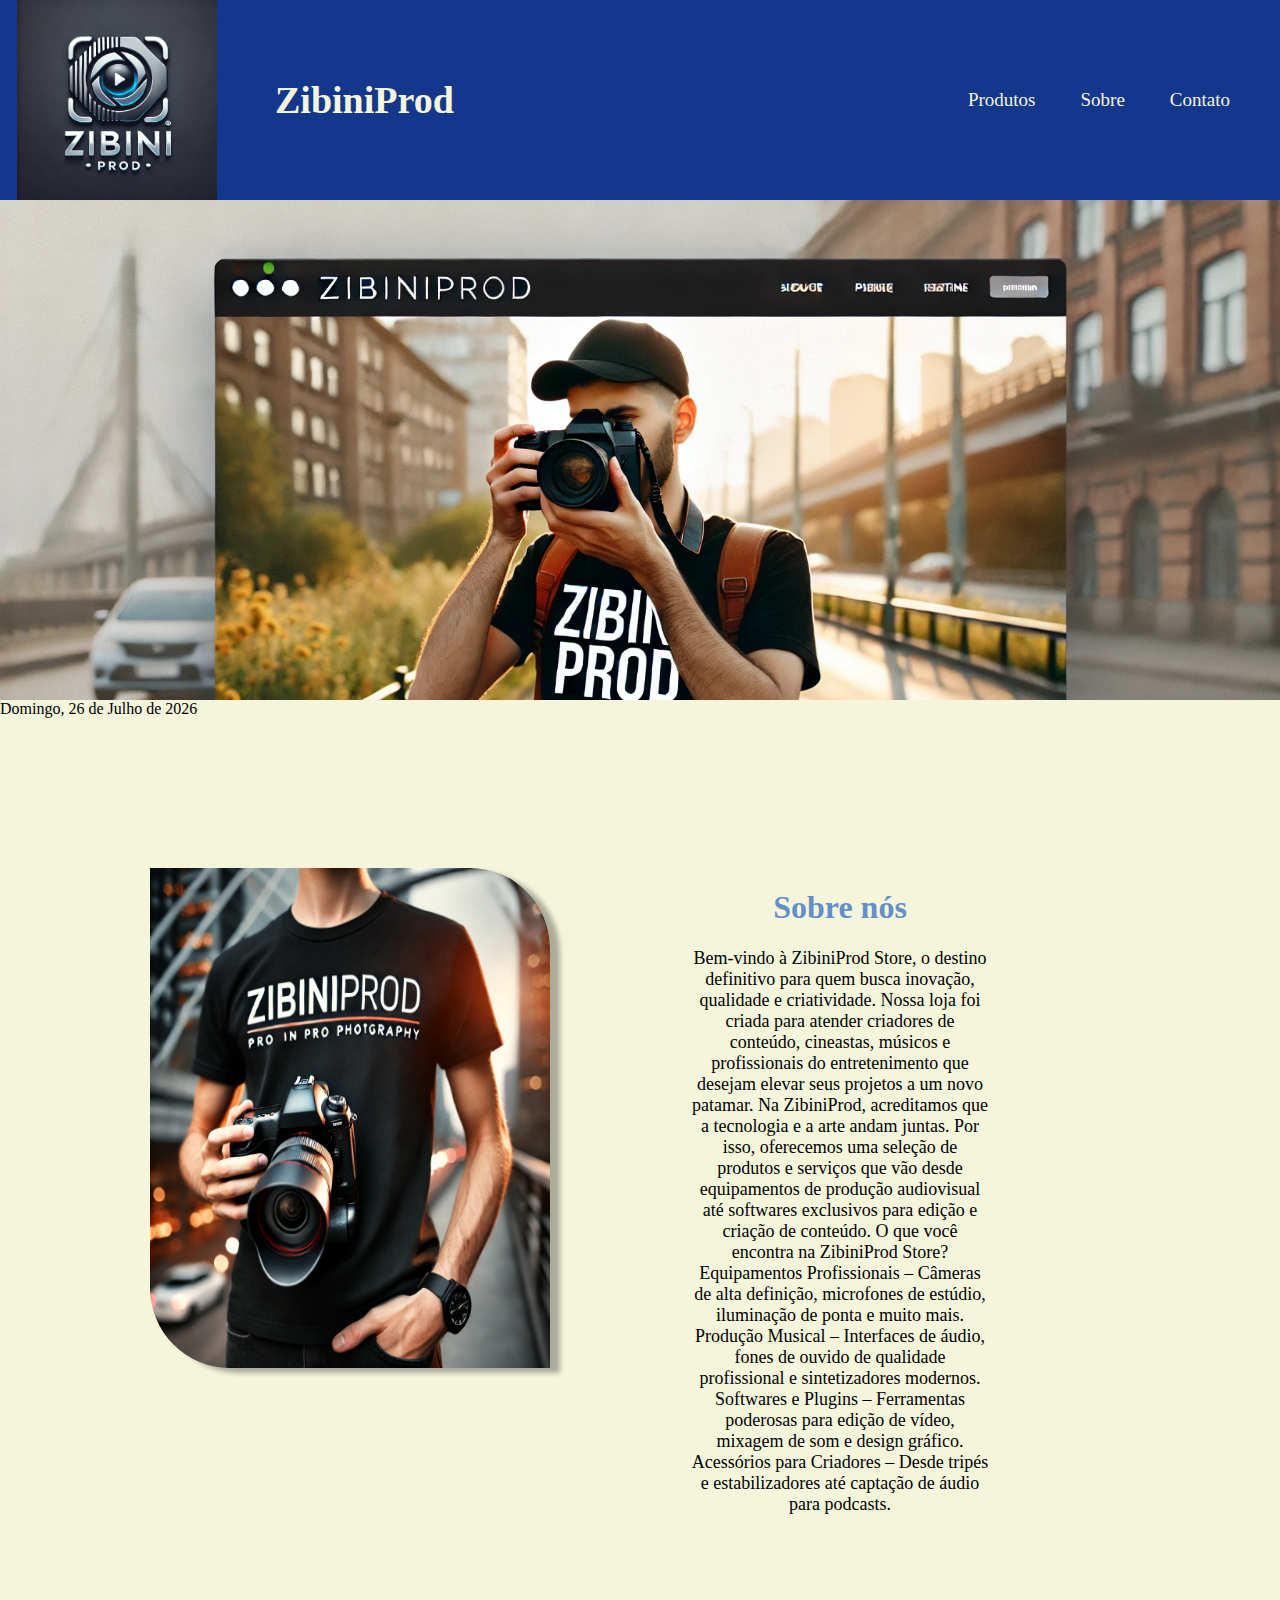
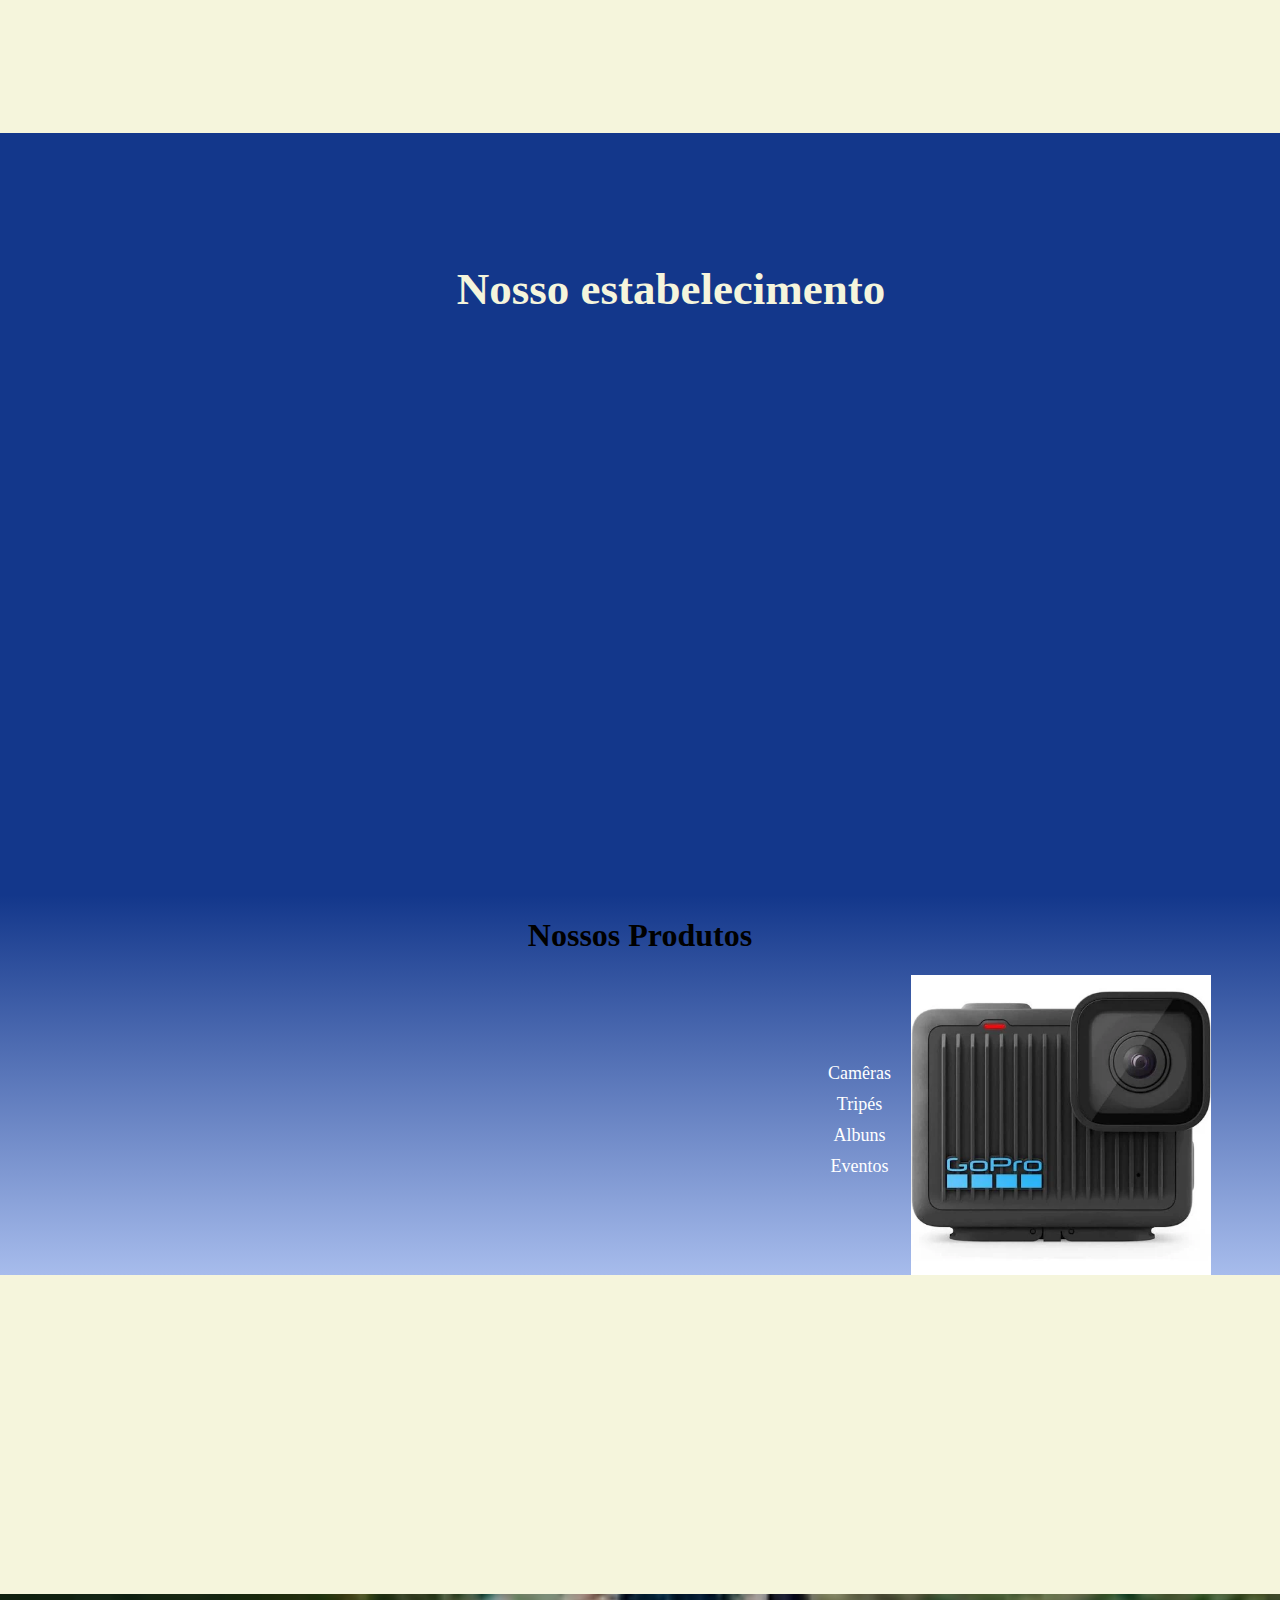
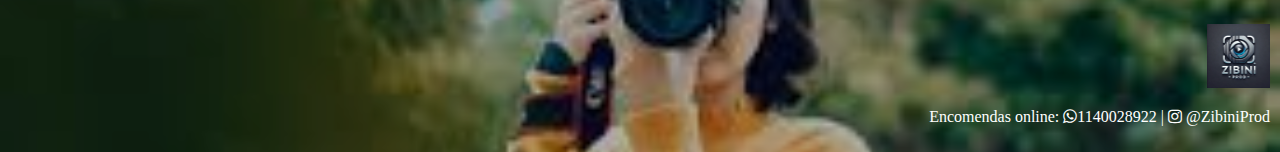
<file: index.html>
<!DOCTYPE html>
<html lang="pt-br">
<head>
    <meta charset="UTF-8">
    <meta name="viewport" content="width=device-width, initial-scale=1.0">
    <link rel="stylesheet" href="style.css">
    <link rel="stylesheet" href="https://maxcdn.bootstrapcdn.com/font-awesome/4.5.0/css/font-awesome.min.css">
    <title>ZibiniProd</title>
    <script>
      alert('Bem Vindo à ZibiniProd');

      dia = new Array("Domingo", "Segunda-feira", "Terça-feira", "Quarta-feira", "Quinta-feira", "Sexta-feira", "Sábado")
      mes = new Array("Janeiro", "Fevereiro", "Março", "Abril", "Maio", "Junho", "Julho", "Agosto", "Setembro", "Outubro", "Novembro", "Dezembro")
      data = new Date
  </script>
</head>
<body>
    <!-- Conteúdo -->
    <header>
      <div class="container_logo">
        <div class="logo">
          <img class="logotipo" src="img/logo.webp" alt="Logo" width="200px" >
        </div>
        <a href="index.html"><h1 class="texto_header">ZibiniProd</h1></a>
      </div>
      <ul class="ul_header">
        <li><a href="produtos.html">Produtos</a></li>
        <li><a href="sobre.html">Sobre</a></li>
        <li><a href="contato.html">Contato</a></li>
      </ul>
    </header>
    <div class="banner">
      <img src="img/banner.webp" alt="">
    </div>
      <!-- Sobre nós -->
       <script>
        document.write(dia[data.getDay()] + ", " + data.getDate() + " de " + mes[data.getMonth()] + " de " + data.getFullYear());
       </script>
       <section class="container_sobre">
        <img class="img_sobre" src="img/camisa.webp" alt="">
        <div class="#sobre">
          <h1 class="titulo">Sobre nós</h1>
          <p class="para_sobre">Bem-vindo à ZibiniProd Store, o destino definitivo para quem busca inovação, qualidade e criatividade. Nossa loja foi criada para atender criadores de conteúdo, cineastas, músicos e profissionais do entretenimento que desejam elevar seus projetos a um novo patamar.

            Na ZibiniProd, acreditamos que a tecnologia e a arte andam juntas. Por isso, oferecemos uma seleção de produtos e serviços que vão desde equipamentos de produção audiovisual até softwares exclusivos para edição e criação de conteúdo.
            
            O que você encontra na ZibiniProd Store?
             Equipamentos Profissionais – Câmeras de alta definição, microfones de estúdio, iluminação de ponta e muito mais.
             Produção Musical – Interfaces de áudio, fones de ouvido de qualidade profissional e sintetizadores modernos.
             Softwares e Plugins – Ferramentas poderosas para edição de vídeo, mixagem de som e design gráfico.
             Acessórios para Criadores – Desde tripés e estabilizadores até captação de áudio para podcasts.</p>
        </div>
       </section>

      <!--Mapa -->
       <div class="container_mapa">
        <h1 class="titulo_mapa">Nosso estabelecimento</h1>
        <iframe class="mapa" src="https://www.google.com/maps/embed?pb=!1m18!1m12!1m3!1d95780.77930706333!2d1.984302443204927!3d41.39256275780286!2m3!1f0!2f0!3f0!3m2!1i1024!2i768!4f13.1!3m3!1m2!1s0x12a49816718e30e5%3A0x44b0fb3d4f47660a!2sBarcelona%2C%20Espanha!5e0!3m2!1spt-BR!2sbr!4v1740012781966!5m2!1spt-BR!2sbr" width="600" height="450" style="border:0;" allowfullscreen="" loading="lazy" referrerpolicy="no-referrer-when-downgrade"></iframe>
       </div>
      <!--produtos-->
      <div class="container_produtos">
        <h1 class="titulo_produtos">Nossos Produtos</h1>
        <div class="produtos_content">
          <ul class="ul_produtos">
            <li>Camêras</li>
            <li>Tripés</li>
            <li>Albuns</li>
            <li>Eventos</li>
          </ul>
          <img class="foto_produtos" src="img/gopro.webp" alt="">
        </div>
      </div>
      <div>
        <iframe class="mapa" width="560" height="315" src="https://www.youtube.com/embed/Y4goaZhNt4k?si=VuAEuYjQqJA0HDTa" title="YouTube video player" frameborder="0" allow="accelerometer; autoplay; clipboard-write; encrypted-media; gyroscope; picture-in-picture; web-share" referrerpolicy="strict-origin-when-cross-origin" allowfullscreen></iframe>
      </div>

      <footer>
         <img class="logo_footer" src="img/logo.webp" alt="">  
        <p>Encomendas online: <i class="fa fa-whatsapp"></i>1140028922 | <i class="fa fa-instagram"></i> @ZibiniProd</p>
      </footer>

  
</body>
</html>
</file>
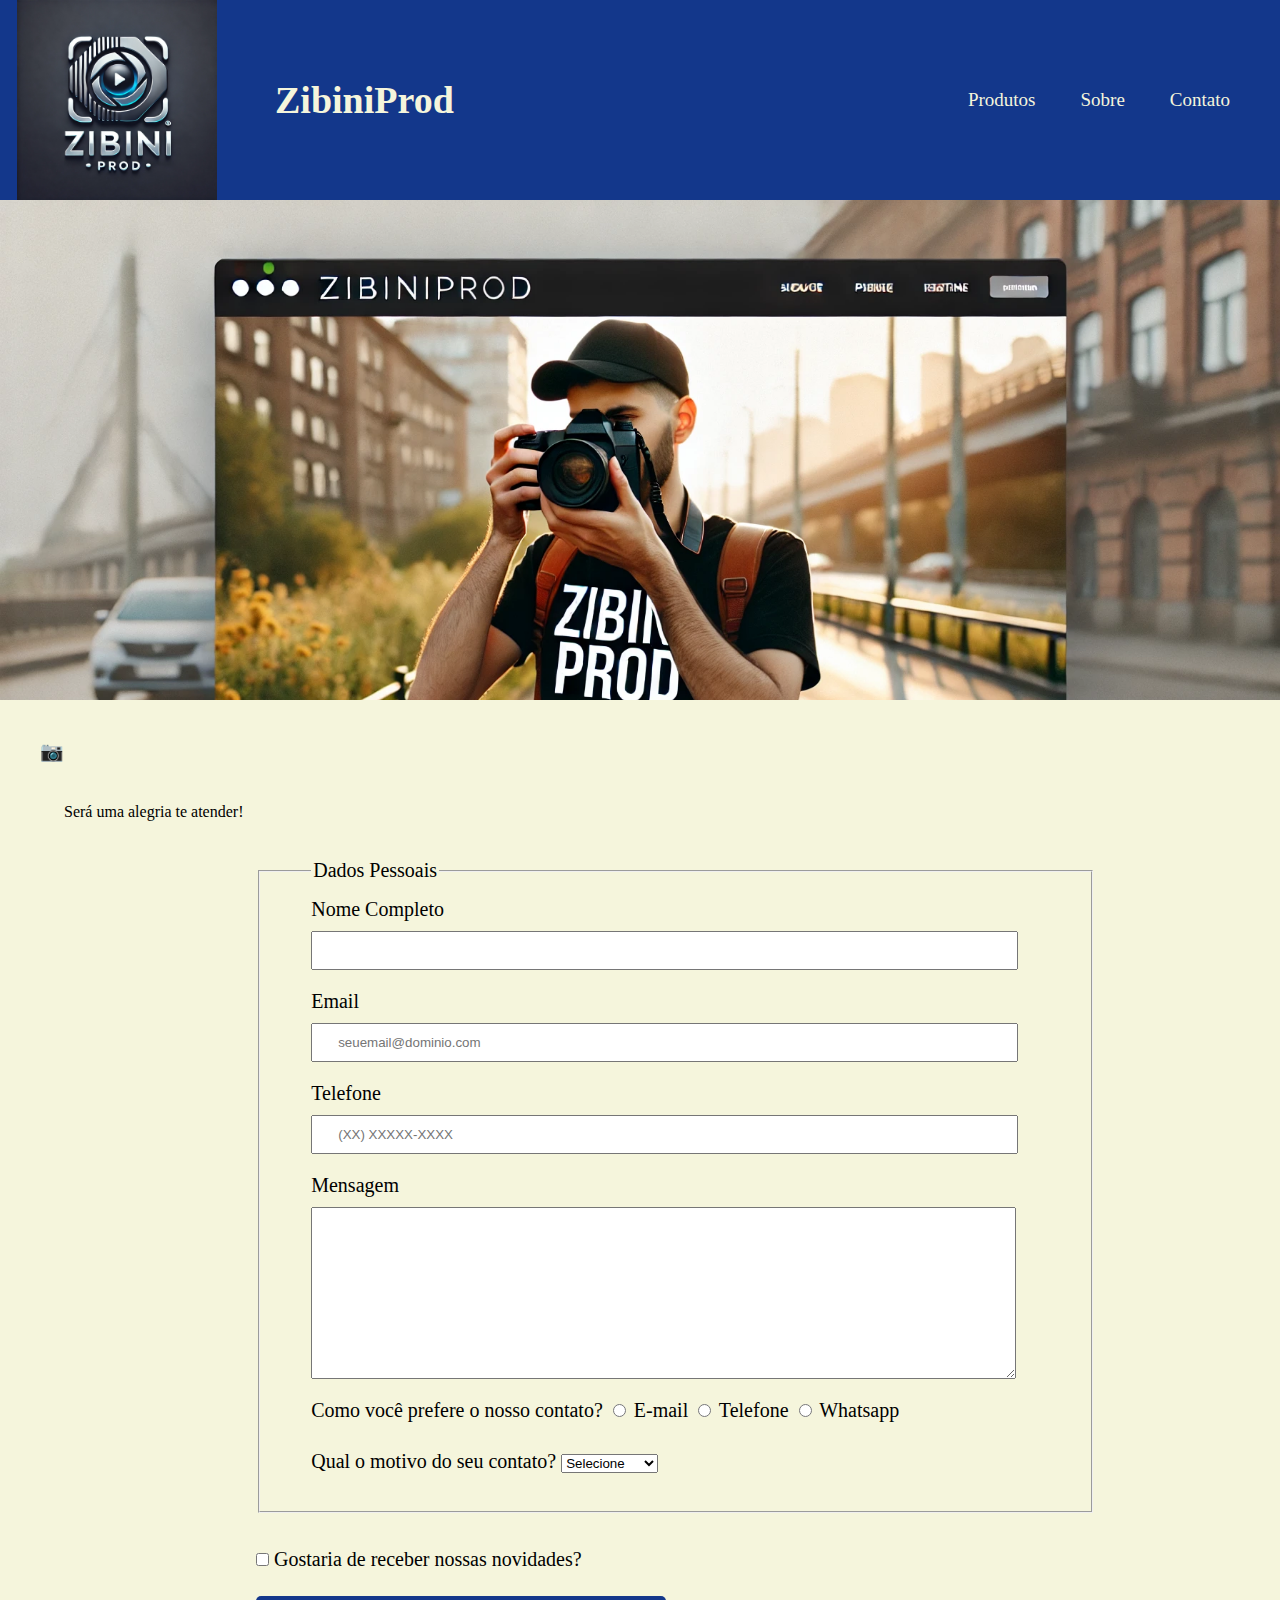
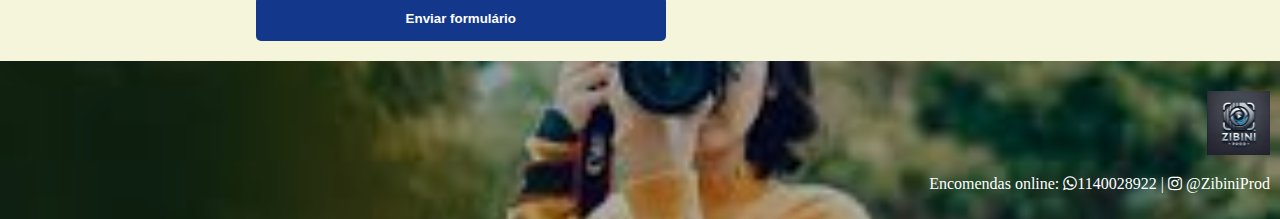
<file: contato.html>
<!DOCTYPE html>
<html lang="pt-br">
<head>
    <meta charset="UTF-8">
    <meta name="viewport" content="width=device-width, initial-scale=1.0">
    <title>Contato</title>
    <link rel="stylesheet" href="style.css">
    <link rel="stylesheet" href="https://maxcdn.bootstrapcdn.com/font-awesome/4.5.0/css/font-awesome.min.css">
</head>
<body>
    <body>
        <!-- Conteúdo -->
        <header>
          <div class="container_logo">
            <div class="logo">
              <img class="logotipo" src="img/logo.webp" alt="Logo" width="200px" >
            </div>
            <a href="index.html"><h1 class="texto_header">ZibiniProd</h1></a>
          </div>
          <ul class="ul_header">
            <li><a href="produtos.html">Produtos</a></li>
            <li><a href="sobre.html">Sobre</a></li>
            <li><a href="">Contato</a></li>
          </ul>
        </header>
        <div class="banner">
          <img src="img/banner.webp" alt="">
        </div>
      <main>
            <ul class="contatos-titulo">
              <li class="contatos-item"> Contatos</li>  
            </ul>
            <div id="formRetorno" class="divRetorno">
                <p id="textoRetorno" class="texto-contatos"></p>
            </div>
            <div id="formulario">
                <p class="texto-contatos">
                   Será uma alegria te atender!
                   <br><br> 
                </p>
                <form id="frmContato">
                    <fieldset>
                        <legend>
                            Dados Pessoais
                        </legend>

                        <label for="nome">Nome Completo</label>
                        <input type="text" id="nomeCompleto" name="" class="input-padrao" required>
                        
                        <label for="email">Email</label>
                        <input type="email" id="email" name="" class="input-padrao" placeholder="seuemail@dominio.com">

                        <label for="telefone">Telefone</label>
                        <input type="tel" id="telefone" name="" class="input-padrao" placeholder="(XX) XXXXX-XXXX">

                        <label for="mensagem">Mensagem</label>
                        <textarea cols="70" rows="10" id="mensagem" class="input-padrao" required></textarea>

                        <label for="contato">Como você prefere o nosso contato?
                           <input type="radio" value="radio-mail" name="Contato"> E-mail 
                           <input type="radio" value="radio-telefone" name="Contato"> Telefone
                           <input type="radio" value="radio-wpp" name="Contato"> Whatsapp
                        </label>
                        
                        <br>

                        <label for="motivo">Qual o motivo do seu contato?
                            <select>
                                <option>Selecione</option>
                                <option>Dúvida</option>
                                <option>Sugestão</option>
                                <option>Elogio</option>
                                <option>Reclamação</option>
                            </select>
                        </label>
                        <br>
                    </fieldset>

                    <label><input type="checkbox" class="chk"> Gostaria de receber nossas novidades?</label>

                    <input type="submit" id="enviar" value="Enviar formulário" class="enviar">
                </form>
            </div>
      </main>

      <footer>
        <img class="logo_footer" src="img/logo.webp" alt="">  
        <p>Encomendas online: <i class="fa fa-whatsapp"></i>1140028922 | <i class="fa fa-instagram"></i> @ZibiniProd</p>
    </footer>
    <script src="form.js"></script>
</body>

</hmtl>
</file>
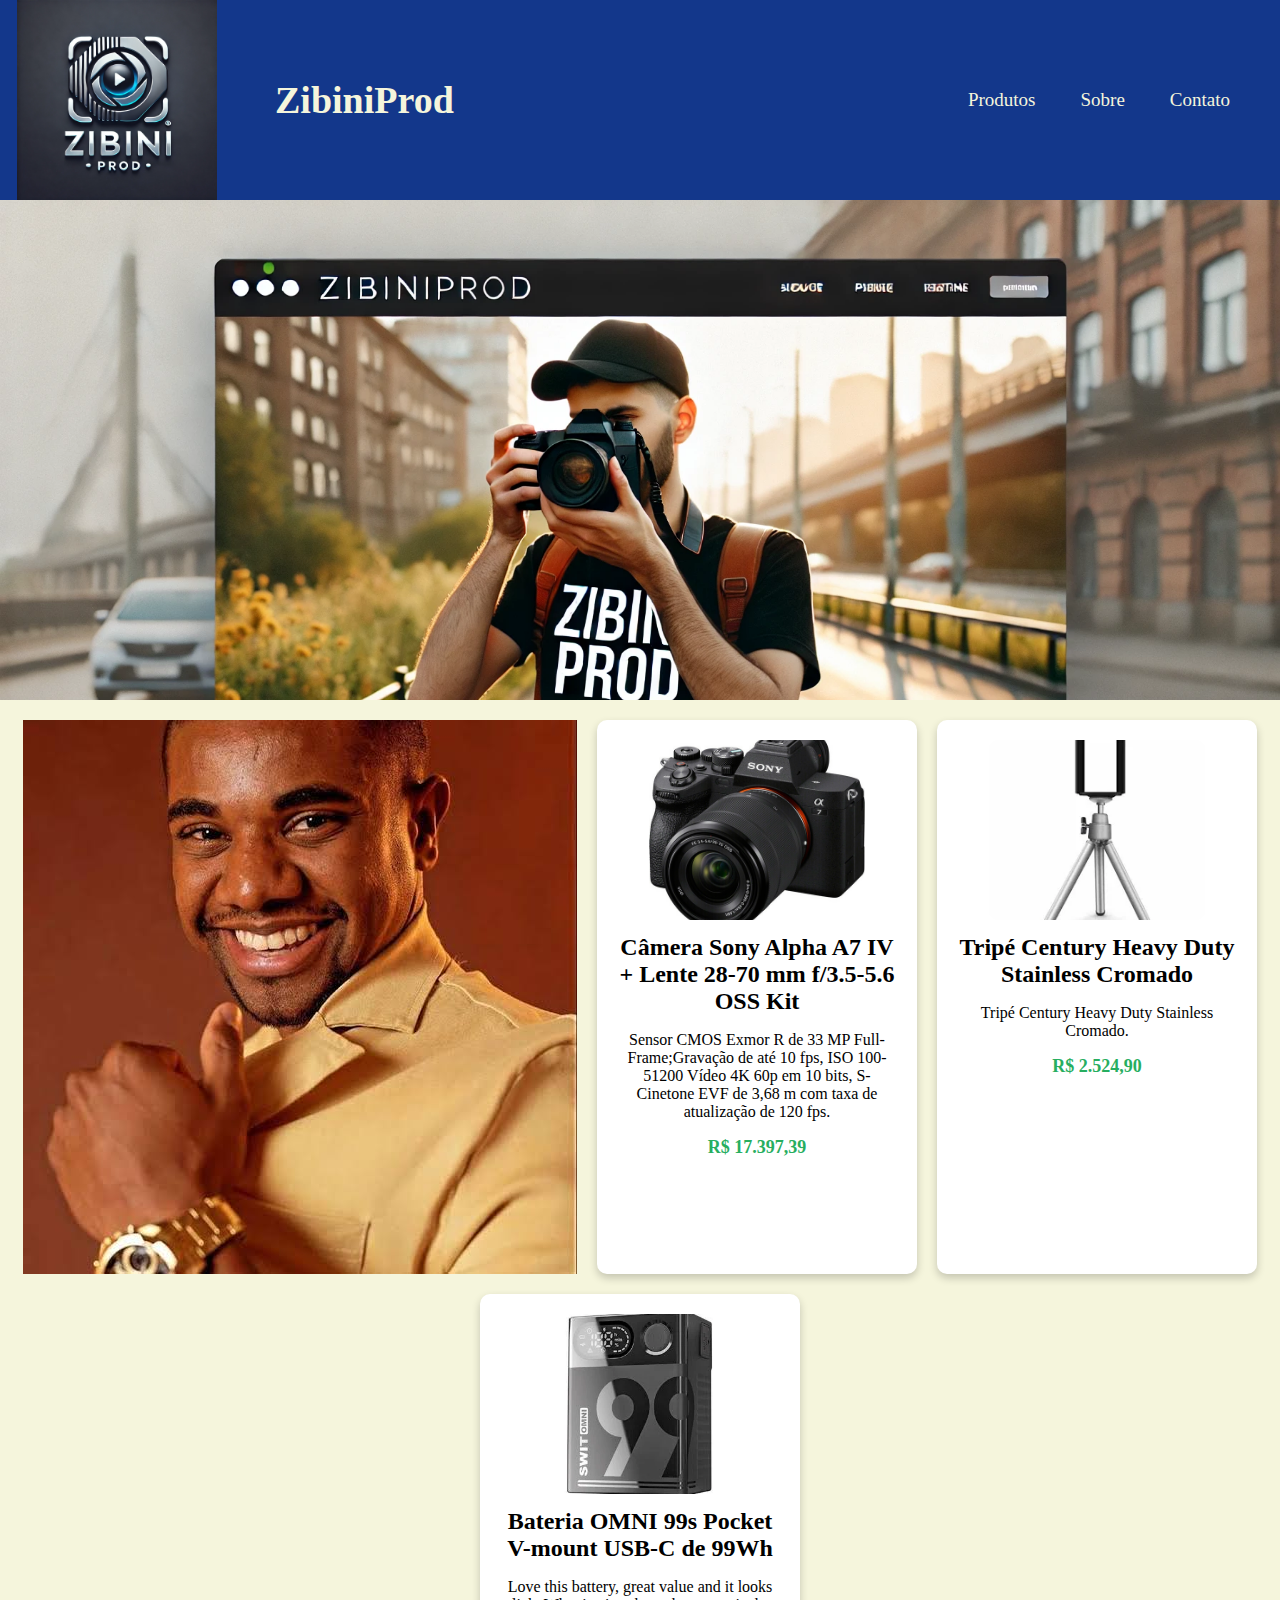
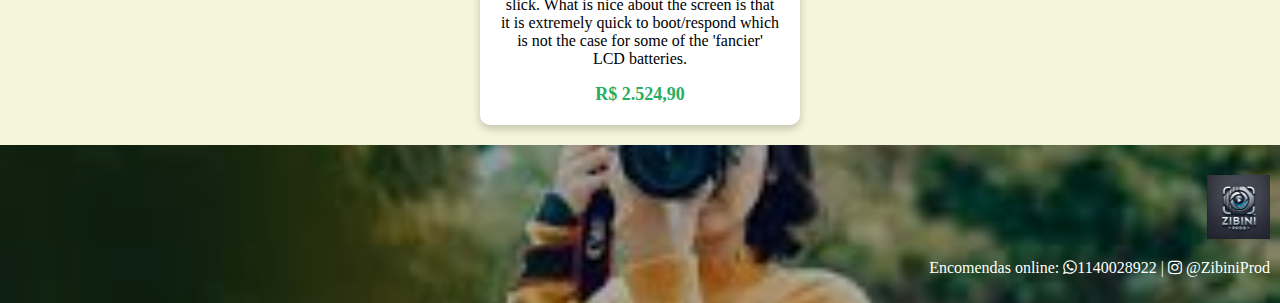
<file: produtos.html>
<!DOCTYPE html>
<html lang="pt-br">
<head>
    <meta charset="UTF-8">
    <meta name="viewport" content="width=device-width, initial-scale=1.0">
    <title>Produtos</title>
    <link rel="stylesheet" href="style.css">
    <link rel="stylesheet" href="https://maxcdn.bootstrapcdn.com/font-awesome/4.5.0/css/font-awesome.min.css">
    <script>
      alert("Conheça nossa página de produtos!")

      
      function abrirDetalhes(nome, imagem, descricao) {
      const url = `pop_produtos.html?nome=${encodeURIComponent(nome)}&imagem=${encodeURIComponent(imagem)}&descricao=${encodeURIComponent(descricao)}`;
      window.open(url, '_blank', "width=800,height=700");  
    }
  </script>
</head>
<body>
    <body>
        <!-- Conteúdo -->
        <header>
          <div class="container_logo">
            <div class="logo">
              <img class="logotipo" src="img/logo.webp" alt="Logo" width="200px" >
            </div>
            <a href="index.html"><h1 class="texto_header">ZibiniProd</h1></a>
          </div>
          <ul class="ul_header">
            <li><a href="produtos.html">Produtos</a></li>
            <li><a href="sobre.html">Sobre</a></li>
            <li><a href="contato.html">Contato</a></li>
          </ul>
        </header>
        <div class="banner">
          <img src="img/banner.webp" alt="">
        </div>
      <main>
      
    <div class="container">
      <img src="img/images.jpg"  onclick = "abrirDetalhes('O melhor','img/images.jpg','cardigue?')">
      <script>
        descCamera="Sensor CMOS Exmor R de 33 MP Full-Frame;Gravação de até 10 fps, ISO 100-51200 Vídeo 4K 60p em 10 bits, S-Cinetone EVF de 3,68 m com taxa de atualização de 120 fps.";
      </script>
        <div class="card" onclick="abrirDetalhes('Câmera','img/camera.jpg', descCamera)">
            <img src="img/camera.jpg" alt="Produto 1">
            <h2>Câmera Sony Alpha A7 IV + Lente 28-70 mm f/3.5-5.6 OSS Kit</h2>
            <p>Sensor CMOS Exmor R de 33 MP Full-Frame;Gravação de até 10 fps, ISO 100-51200 Vídeo 4K 60p em 10 bits, S-Cinetone EVF de 3,68 m com taxa de atualização de 120 fps.</p>
            <span class="preco">R$ 17.397,39</span>
        </div>

      <script>
        descTripe="Tripé Century Heavy Duty Stainless Cromado.";
      </script>
        <div class="card" onclick="abrirDetalhes('Tripé','img/tripé.webp', descTripe)">
          <img src="img/tripé.webp  " alt="Produto 1">
          <h2>Tripé Century Heavy Duty Stainless Cromado</h2>
          <p>Tripé Century Heavy Duty Stainless Cromado.</p>
          <span class="preco">R$ 2.524,90</span>
      </div>
      
      <script>
        descBateria="Love this battery, great value and it looks slick. What is nice about the screen is that it is extremely quick to boot/respond which is not the case for some of the 'fancier' LCD batteries.";
      </script>
        <div class="card" onclick="abrirDetalhes('Bateria','img/bateria.webp', descBateria)">
        <img src="img/bateria.webp  " alt="Produto 1">
        <h2>Bateria OMNI 99s Pocket V-mount USB-C de 99Wh</h2>
        <p>Love this battery, great value and it looks slick. What is nice about the screen is that it is extremely quick to boot/respond which is not the case for some of the 'fancier' LCD batteries. </p>
        <span class="preco">R$ 2.524,90</span>
      </div>
   </div>
    </main>
    <footer>
        <img class="logo_footer" src="img/logo.webp" alt="">  
        <p>Encomendas online: <i class="fa fa-whatsapp"></i>1140028922 | <i class="fa fa-instagram"></i> @ZibiniProd</p>
    </footer>
</body>
</html>
</file>
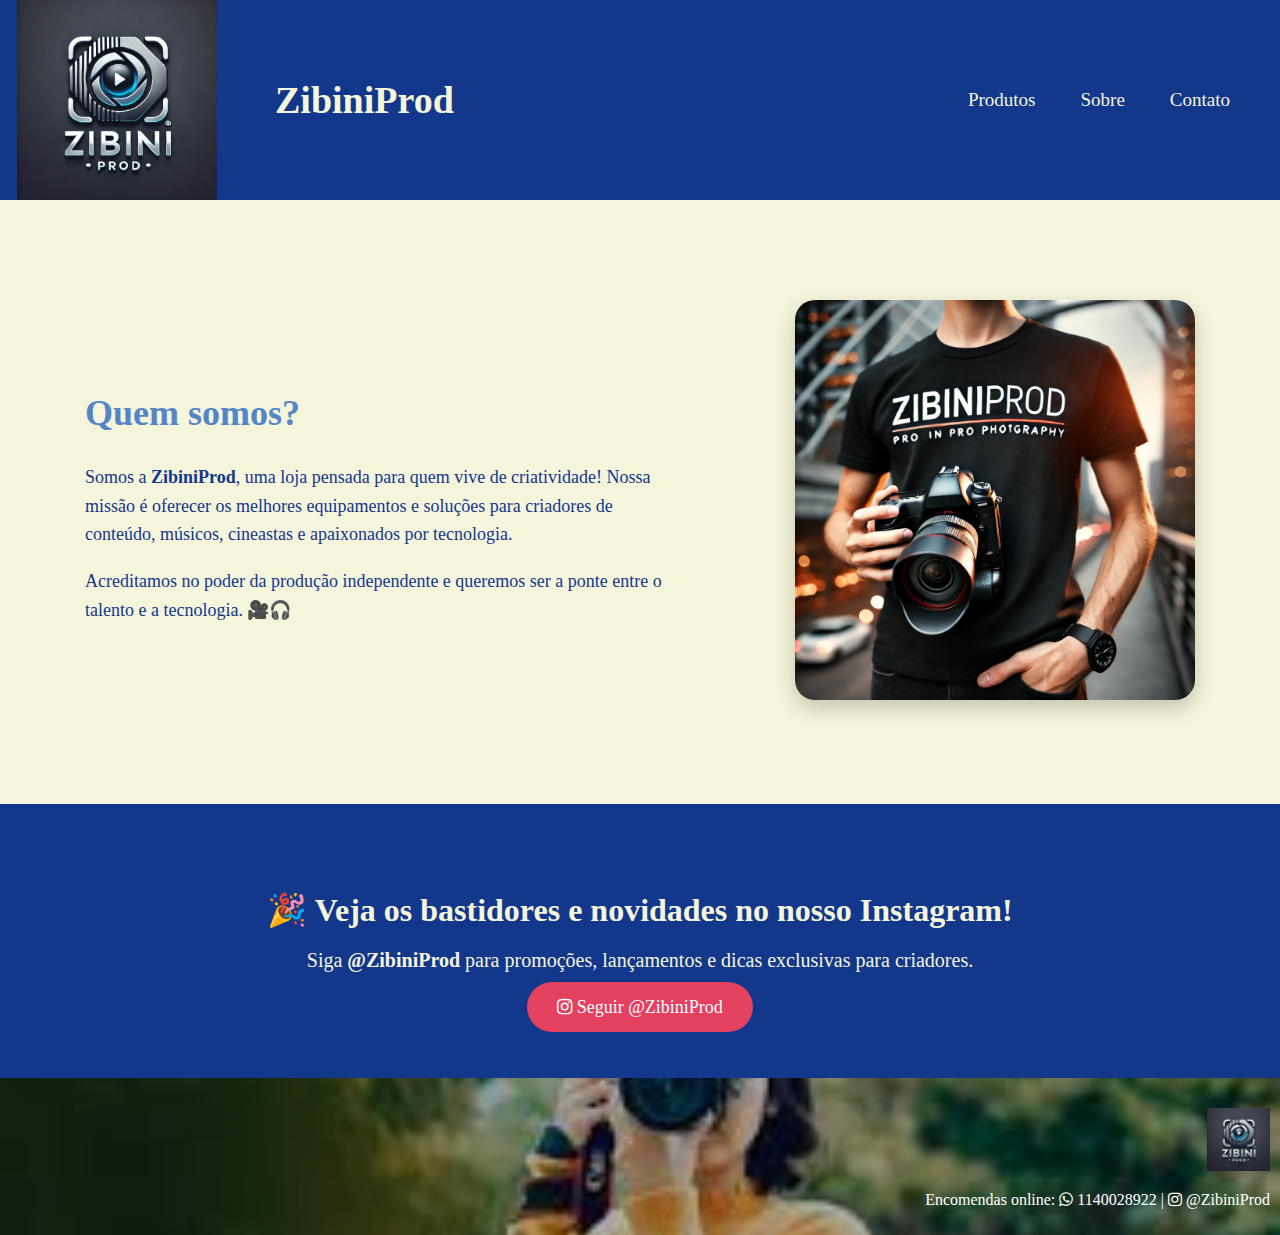
<file: sobre.html>
<!DOCTYPE html>
<html lang="pt-br">
<head>
  <meta charset="UTF-8">
  <meta name="viewport" content="width=device-width, initial-scale=1.0">
  <title>Sobre Nós - ZibiniProd</title>
  <link rel="stylesheet" href="style.css">
  <link rel="stylesheet" href="https://maxcdn.bootstrapcdn.com/font-awesome/4.5.0/css/font-awesome.min.css">
</head>
<body>

  <header>
    <div class="container_logo">
      <div class="logo">
        <img class="logotipo" src="img/logo.webp" alt="Logo ZibiniProd" width="200px">
      </div>
      <a href="index.html"><h1 class="texto_header">ZibiniProd</h1></a>
    </div>
    <ul class="ul_header">
      <li><a href="produtos.html">Produtos</a></li>
      <li><a href="sobre.html">Sobre</a></li>
      <li><a href="contato.html">Contato</a></li>
    </ul>
  </header>

  <section class="sobre-destaque">
    <div class="sobre-texto">
      <h1>Quem somos?</h1>
      <p>
        Somos a <strong>ZibiniProd</strong>, uma loja pensada para quem vive de criatividade! Nossa missão é oferecer os melhores equipamentos e soluções para criadores de conteúdo, músicos, cineastas e apaixonados por tecnologia.
      </p>
      <p>
        Acreditamos no poder da produção independente e queremos ser a ponte entre o talento e a tecnologia. 🎥🎧
      </p>
    </div>
    <div class="sobre-imagem">
      <img src="img/camisa.webp" alt="Equipe ZibiniProd">
    </div>
  </section>

  <section class="insta-chamada">
    <h2>🎉 Veja os bastidores e novidades no nosso Instagram!</h2>
    <p>Siga <strong>@ZibiniProd</strong> para promoções, lançamentos e dicas exclusivas para criadores.</p>
    <a class="botao-insta" href="https://www.instagram.com/ZibiniProd" target="_blank">
      <i class="fa fa-instagram"></i> Seguir @ZibiniProd
    </a>
  </section>

  <footer>
    <img class="logo_footer" src="img/logo.webp" alt="Logo rodapé">
    <p>Encomendas online: <i class="fa fa-whatsapp"></i> 1140028922 | <i class="fa fa-instagram"></i> @ZibiniProd</p>
  </footer>

</body>
</html>
</file>
<file: style.css>
body{
    margin: 0;
    padding: 0;
    box-sizing: border-box;
    font-family: "Lora";
    background-color: #f5f5dc;
}

header{
    display: flex;
    justify-content: space-between;
    align-items: center;
    text-align: center;
    flex-direction: row;
    background-color: #13378b;
    color: #f5f5dc;
    height: 200px;
    text-decoration: none;
}

.container_logo{
    display: flex;
    flex-direction: row;
    align-items: center;
}

.texto_header{
    margin-left: 100px;
}


.texto_header:hover{
    color: #000000;
    transition: 0s;
    cursor: pointer;
}

.logotipo{
    margin-top: -50px;
    margin-left: -33px;
}

.logo{
    height: 100px;
    width: 125px;
    border-radius: 100%;
    margin-left: 50px;
}

.ul_header {
    display: flex;
    flex-direction: row;
    gap: 45px;
    margin-right: 50px;
    text-decoration: none;
    
}

li, a{
    font-family: "Lora";
    color: #f5f5dc;
    text-decoration: none;
    font-size: 19px;
    list-style: none; /* Para tirar os pontinhos*/
}

a:hover {
    color: #5486c6ec;
    transition: 1s;
    cursor: pointer;
}
.banner {
    width: 100%;
    height: auto;
    max-height: 500px; 
    overflow: hidden;
}

.banner img {
    width: 100%;
    height: auto;
    display: block;
    object-fit: cover;
}

/* Sobre nós */
.container_sobre{
    display: flex;
    flex-direction: row;
    justify-content: center;
    margin: 150px;
    text-align: center;
}

.img_sobre {
    width: 400px;
    height: 500px;
    border-top-right-radius: 80px;
    border-bottom-left-radius: 80px;
    box-shadow: 10px 5px 5px  rgba(0, 0, 0, 0.3);
}

.titulo{
    font-family: "Merriweather";
    font-size: 32px;
    color: #5486c6ec;
}


.para_sobre{
    padding: 0 140px 50px 140px;
    font-size: 18px;
}

/* Mapa */
.container_mapa{
    display: flex;
    flex-direction: column;
    background-color: #13378b;
    padding: 100px;
    text-align: center;
}

.titulo_mapa{
    color: #f5f5dc;
    font-size: 45px;
    margin-left: 62px;
}
iframe{
    margin-left: 35%;
}

/* Produtos */
.container_produtos{
    display: flex;
    flex-direction: column;
    background: linear-gradient(#13378b, #a7bcec);
    text-align: center;
}

.produtos_content {
    display: flex;
    justify-content: space-between;
    align-items: center;
    margin: 0 10%;
}

.ul_produtos {
    list-style: none;
    padding: 0;
    padding-left: 700px;
    margin-right: 20px;
    text-align: center;
}

.ul_produtos li {
    font-size: 18px;
    color: #fff;
    margin-bottom: 10px;
}

.foto_produtos{
    width: 300px;
    height: auto;
}

footer{
    background: url(img/download.jpg);
    background-size: cover;
    background-position: center;
    background-color: rgba(0, 0, 0, 0.3);
    background-blend-mode: darken;
    padding: 30px 10px 10px 0;
}

footer p{
    color: #fff;
    text-align: right;
}

.logo_footer {
    width: 5%;
    padding-left: 95%;
}


/*Container dos cards*/
.container {
    display: flex;
    justify-content: center;
    flex-wrap: wrap;
    gap: 20px;
    padding-bottom: 20px;
    margin-top: 20px;
}
/*Estilização do card*/
.card {
    background-color: white;
    width: 280px;
    border-radius: 10px;
    box-shadow: 0 4px 8px rgba(0, 0, 0, 0.2);
    padding: 20px;
    text-align: center;
    transition: transform 0.3s ease-in-out;
}
.card:hover {
    transform: scale(1.05);
}
/*Imagens*/
.card img {
    width: 77%;
    height: 180px;
    object-fit: cover;
    border-radius: 10px;
}
/*Título*/
.card h2 {
    margin: 10px 0;
}
/*Preço*/
.preco {
    font-size: 18px;
    font-weight: bold;
    color: #27ae60;
    margin: 10px 0;
}

.pop{
    margin: 0;
}

.pop img {
    width: 700;
    height: 500;
    padding-left: 7%;
}

.pop h1{
    font-size: 40px;
    font-weight: bold;
    text-align: center;
    color:#13378b;
}

.pop p{
    padding: 2% 0 9% 7%;
    margin: 0;
    white-space: pre-line;
}

.contatos-titulo{ 
    font-size: 40px; 
    font-weight: bold; 
    color:rgb(78, 8, 116);
    font-family: cursive; 
    list-style: none; 
    } 

    .contatos-item:before{ 
    content:"📷";
    } 
    
    .texto-contatos{ 
    padding-left: 5%; 
    }

    form{ 
    margin-top: 20px; 
    margin-left: 20%; 
    margin-bottom: 0; 
    }

    form label, form legend{ 
    display: block; 
    font-size: 20px; 
    margin: 0 0 10px; 
    }

    fieldset{
    width: 75%; 
    padding-left: 5%; 
    margin-bottom: 2%;
}

.input-padrao{
display: block; 
margin: 0 0 20px; 
padding: 10px 25px; 
width: 85%;
} 

.chk{ 
margin: 20px 0; 
} 

.enviar{ 
width: 40%; 
padding: 15px 0; 
margin-bottom: 20px; 
background:#13378b;
color: white; 
font-weight: bold; 
border: none; 
border-radius: 5px; 
transition: 1s all; 
cursor: pointer; 
} 

.enviar:hover{ 
background:rgb(192, 186, 18); 
transform: scale(1.2); 
}

.divRetorno{
display: none; 
margin-bottom: 15px; 
} 
.divRetorno p{ 
font-size: 24px;
}

.sobre-destaque {
    display: flex;
    justify-content: space-around;
    align-items: center;
    margin: 100px 50px;
    gap: 50px;
  }
  
  .sobre-texto {
    max-width: 50%;
    font-size: 18px;
    line-height: 1.6;
    color: #13378b;
  }
  
  .sobre-texto h1 {
    font-size: 36px;
    color: #5486c6;
    margin-bottom: 20px;
  }
  
  .sobre-imagem img {
    width: 400px;
    height: auto;
    border-radius: 20px;
    box-shadow: 0 8px 20px rgba(0, 0, 0, 0.2);
  }
  
  .insta-chamada {
    text-align: center;
    background-color: #13378b;
    color: #f5f5dc;
    padding: 60px 20px;
    margin-top: 50px;
  }
  
  .insta-chamada h2 {
    font-size: 32px;
    margin-bottom: 10px;
  }
  
  .insta-chamada p {
    font-size: 20px;
    margin-bottom: 25px;
  }
  
  .botao-insta {
    background-color: #e4405f;
    color: white;
    padding: 15px 30px;
    font-size: 18px;
    border: none;
    border-radius: 30px;
    text-decoration: none;
    transition: background 0.3s ease;
  }
  
  .botao-insta:hover {
    background-color: #c92e4d;
    cursor: pointer;
  }
</file>
